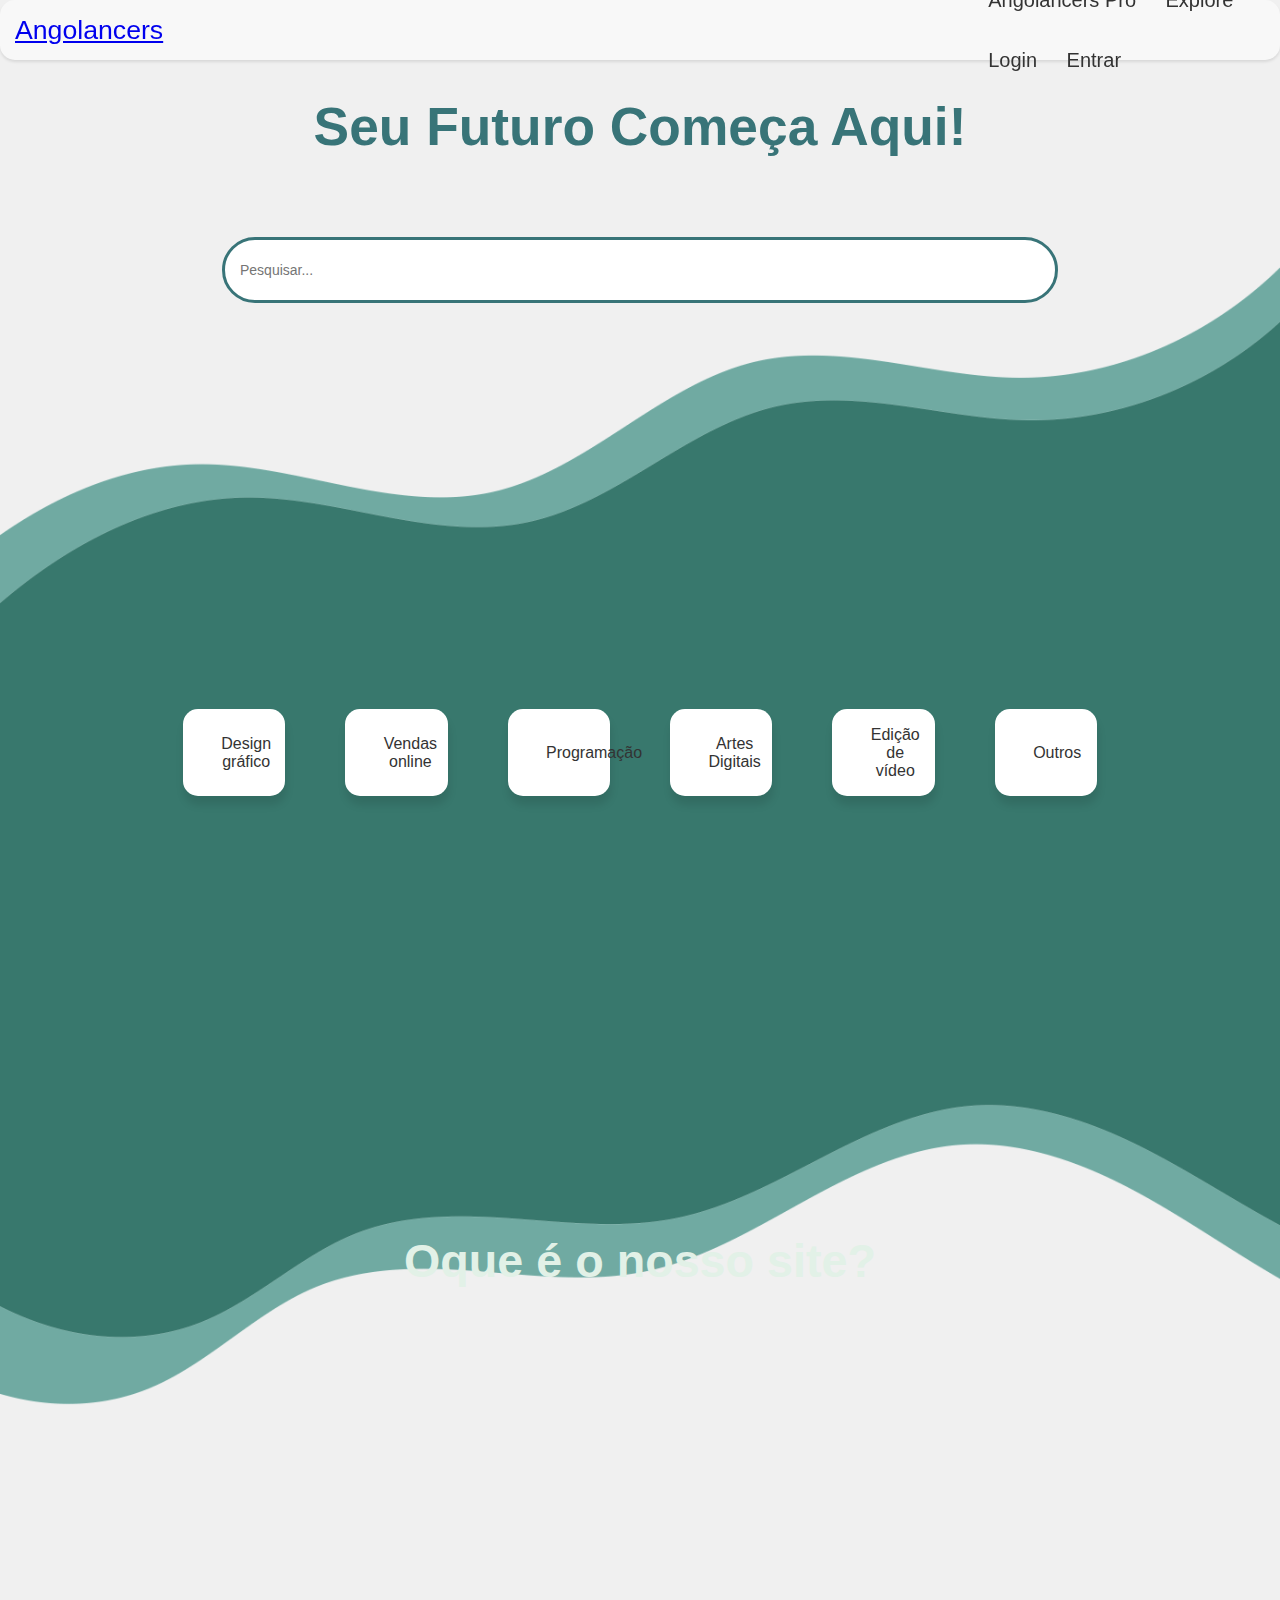
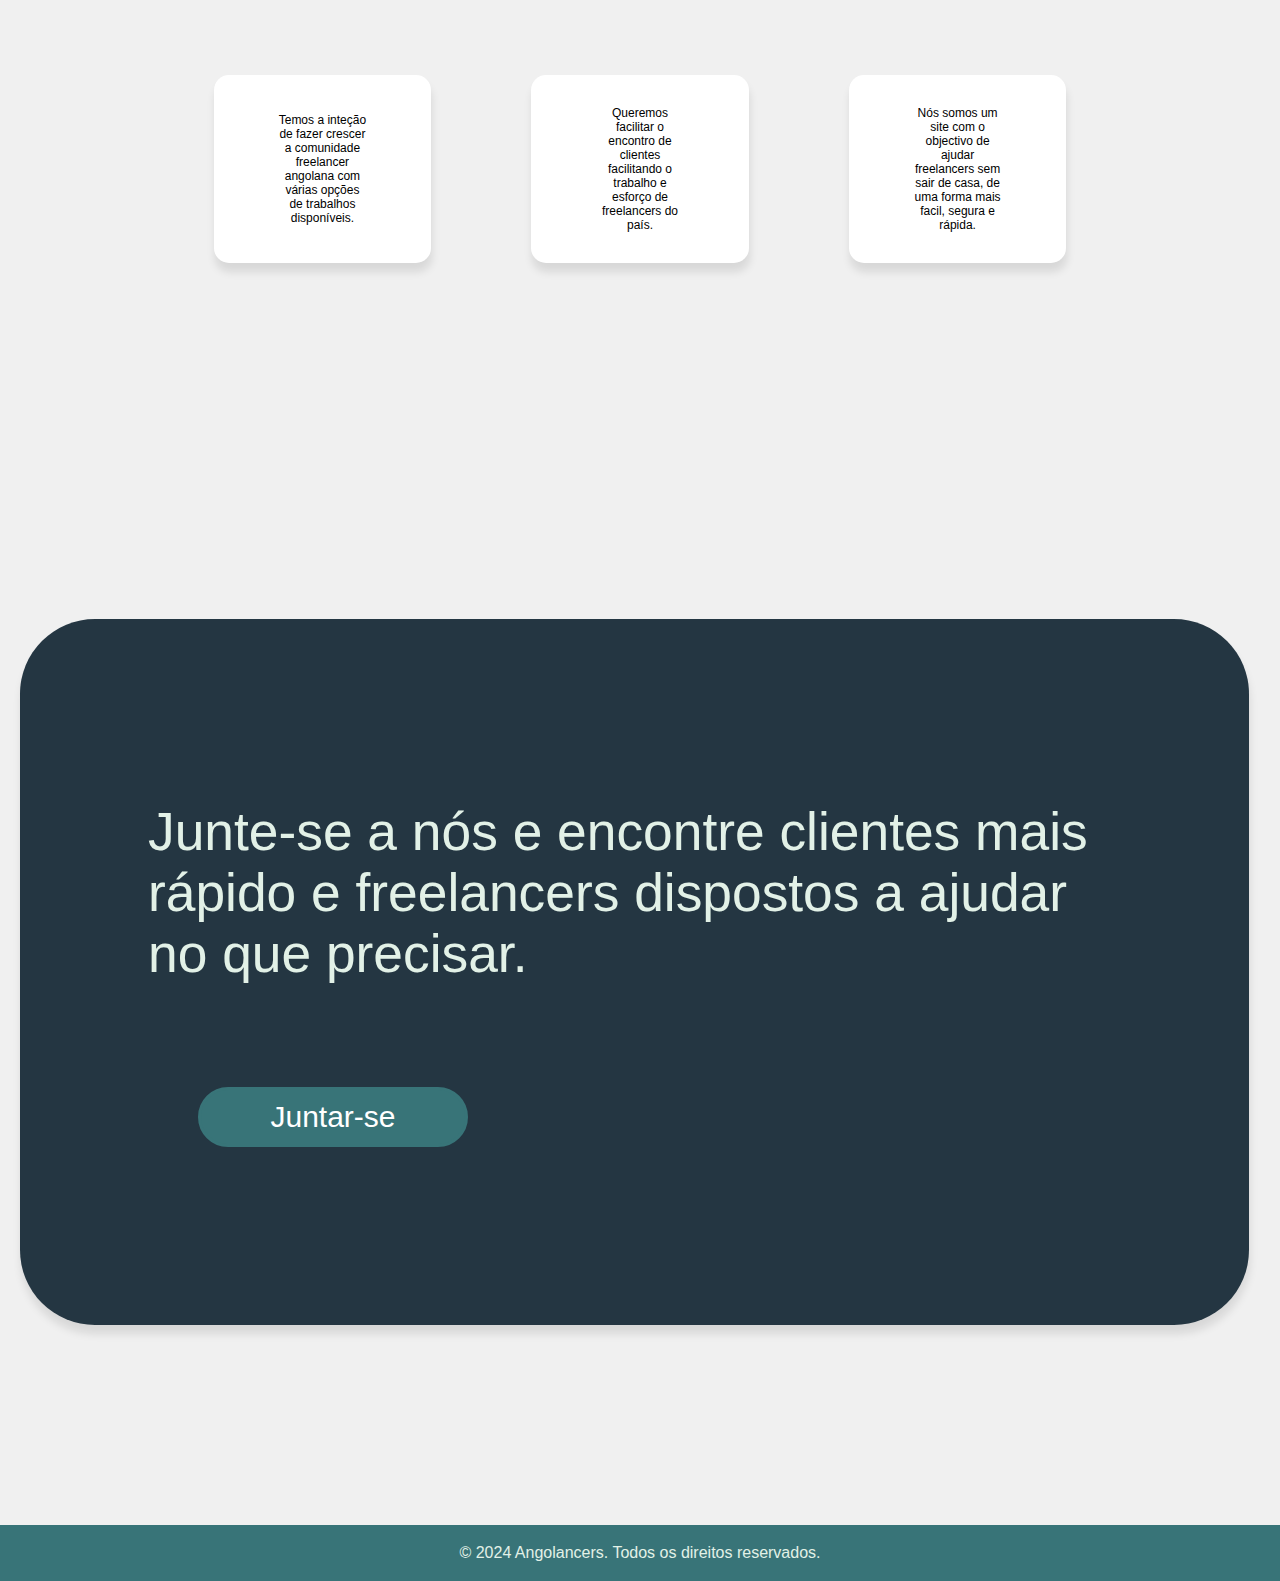
<file: index.html>
<!DOCTYPE html>
<html lang="en">
  <head>
        <meta charset="UTF-8">
        <meta name="viewport" content="width=device-width, initial-scale=1.0">
        <title>Angolancers</title>
        <link rel="stylesheet" type="text/css" href="style.css">
        
</head>
<body>
       <!--BARRA DE NAVEGAÇAO -->
       <header class="media">
        <nav class="NavBar">
          <div class="logo">
              <a href="index.html" id="start-btn">Angolancers</a>
          </div>
          <div class="navigation">
              <a href="#">Angolancers Pro</a>
              <a href="explore.html" id="explore-btn">Explore</a>
              <a href="login.html" id="login-btn">Login</a>
              <a href="enter.html" id="enter-btn">Entrar</a>
          </div> 
      </nav>
      <div class="slogan">
      <h1> Seu Futuro Começa Aqui!</h1>
      </div>
      <div class="search-container">
        <input type="text" placeholder="Pesquisar..." class="search-input">
        
    </div>

    
   
    <!---quadradinhos--->
    <div class="container">
        <div class="square square1">
          <a href="explore.html">Design gráfico</a>
        </div>
        
        <div class="square square2">
          <a href="explore.html">Vendas online</a>
        </div>
        <div class="square square3">
          <a href="explore.html"> Programação</a>
        </div>
        <div class="square square4">
          <a href="explore.html">Artes Digitais</a>
        </div>
        <div class="square square5">
           <a href="explore.html">Edição<br> de <br> vídeo</a></div>
        <div class="square square6">
          <a href="explore.html">Outros</a>
        </div>
    </div>
    <h1 class="pergunta"> Oque é o nosso site?</h1>
    <div class="inform">
           <p class="inf inf3">
            Temos a inteção de fazer crescer a comunidade
            freelancer angolana com várias opções de trabalhos disponíveis.

           </p>
           <p class="inf inf2">Queremos facilitar
            o encontro de clientes facilitando o 
            trabalho e esforço de freelancers do país.
           </p>
            <p class="inf inf1"> 
            Nós somos um site com o objectivo de  ajudar
          freelancers sem sair de casa, de uma forma mais 
            facil, segura e rápida. </p>
    </div>

    <div class="junte-se">
      <p class="omg">Junte-se a nós e encontre clientes mais rápido e freelancers
               dispostos a ajudar no que precisar.</p>
     <form action="login.html" method="POST">
        <button type="submit" name="role" value="junte-se"class="bttn" >Juntar-se</button>
     </form>
    </div>
    <div class="rodape">
     <p>&copy; 2024 Angolancers. Todos os direitos reservados.</p>
    </div>
    </header>


</body>
</html>
</file>
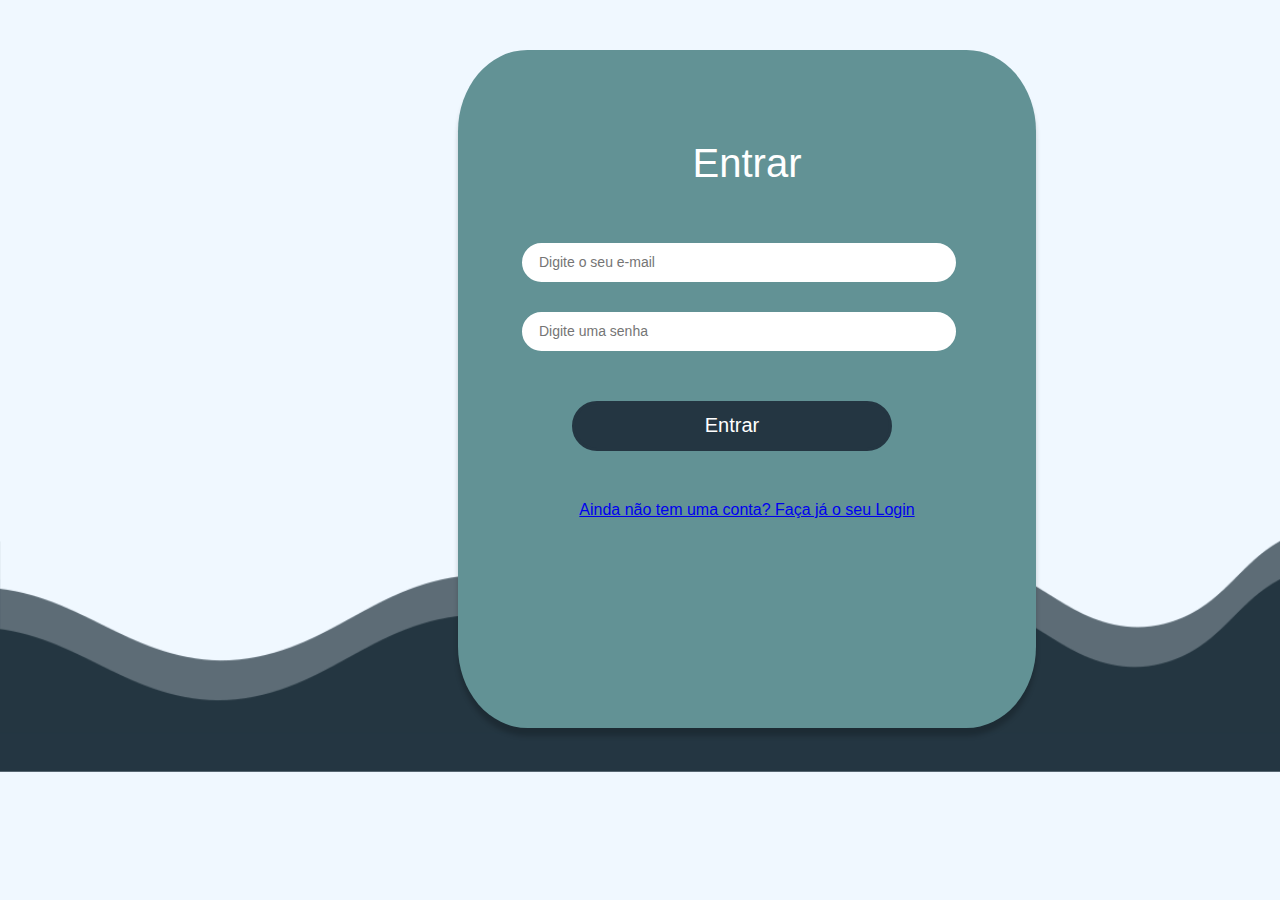
<file: enter.html>
<!DOCTYPE html>
<html lang="pt-BR">
<head>
    <meta charset="UTF-8">
    <meta name="viewport" content="width=device-width, initial-scale=1.0">
    <title>Entrar</title>
    <link rel="stylesheet" href="enter.css"> 
</head>
<body>
    <div class="enterpg">
        <h1 class="Entrar">Entrar</h1>
        <form action="script.php" method="POST">
            <div >
                <input type="email" id="email" name="email" placeholder="Digite o seu e-mail"  class="email" required>
            </div>
            <div>
                
                <input type="password" id="senha" name="senha"  placeholder="Digite uma senha" class="senha" required>
            
            <div>
                <button type="submit" name="role" value="entrar" class="entrar">Entrar</button>
                
            </div>
            <div class="log">
                <a href="login.html">Ainda não tem uma conta? Faça já o seu Login</a>
            </div>
            
        </form>
    </div>
   

</body>
</html>
</file>
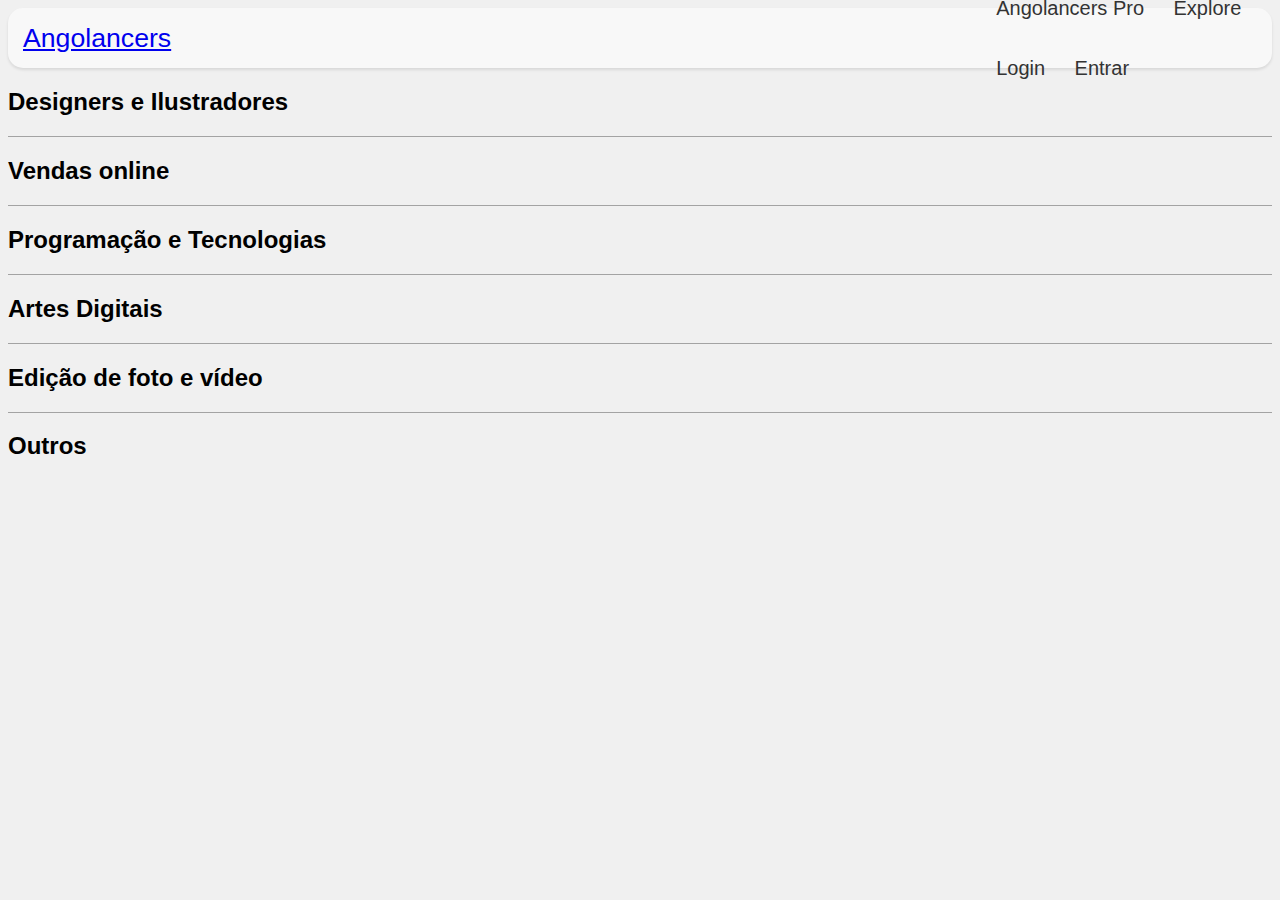
<file: explore.html>
<!DOCTYPE html>
<html lang="en">
<head>
    <meta charset="UTF-8">
    <meta name="viewport" content="width=device-width, initial-scale=1.0">
    <link rel="stylesheet" href="explore.css">
    <title>Explore</title>
</head>
<body>
    <nav class="NavBar">
        <div class="logo">
            <a href="index.html" id="start-btn">Angolancers</a>
        </div>
        <div class="navigation">
            <a href="#">Angolancers Pro</a>
            <a href="explore.html" id="explore-btn">Explore</a>
            <a href="login.html" id="login-btn">Login</a>
            <a href="enter.html" id="enter-btn">Entrar</a>
        </div> 
    </nav>

    <div class="Designers">
        <h2>Designers e Ilustradores</h2>
    </div>

    <div class="Vendas">
       <h2>Vendas online</h2>
    </div>

    <div class="prog">
        <h2>Programação e Tecnologias</h2>
    </div>

    <div class="Artes">
        <h2>Artes Digitais</h2>
    </div>

    <div class="edit">
        <h2>Edição de foto e vídeo</h2>
    </div>

    <div class="outros">
        <h2>Outros</h2>
    </div>

</body>
</html>
</file>
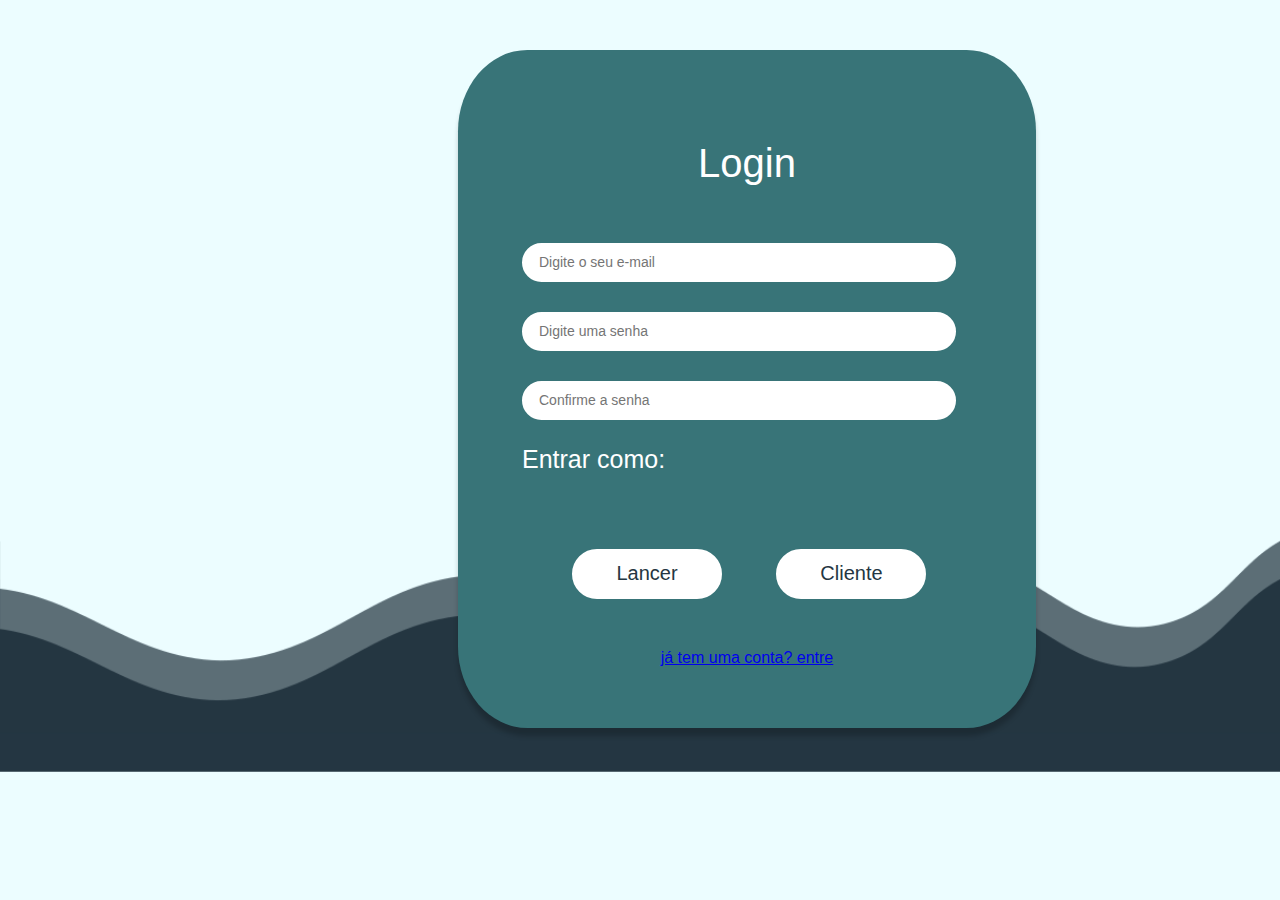
<file: login.html>
<!DOCTYPE html>
<html lang="pt-BR">
<head>
    <meta charset="UTF-8">
    <meta name="viewport" content="width=device-width, initial-scale=1.0">
    <title>Login</title>
    <link rel="stylesheet" href="styleLg.css"> <!-- Link para seu CSS -->
</head>
<body>
    <div class="loginpg">
        <h1 class="Login">Login</h1>
        <form action="script.php" method="POST">
            <div >
                <input type="email" id="email" name="email" placeholder="Digite o seu e-mail"  class="email" required>
            </div>
            <div>
                
                <input type="password" id="senha" name="senha"  placeholder="Digite uma senha" class="senha" required>
            </div>
            <div>
                <input type="password" id="confsenha" name="confsenha" placeholder="Confirme a senha"    class="confsenha" required>
            </div>
            <h3 class="entrar">Entrar como:</h3>
            <div>
                <button type="submit" name="role" value="lancer" class="lancer">Lancer</button>
                <button type="submit" name="role" value="cliente" class="clint">Cliente</button>
                
            </div>
            <div class="enterl">
                <a href="enter.html">já tem uma conta? entre</a>
            </div>
            
        </form>
    </div>
   

</body>
</html>
</file>
<file: style.css>
body
{
    background-color: #f0f0f0ff;
    
    font-family: 'Avenir Light', sans-serif;
  
}
/* Define a imagem como fundo da página */
/* Estilo geral para o corpo */
body {
    margin: 0;
    padding: 0;
    background-image: url('desenho.png'); /* Caminho da imagem */
    background-size: cover; /* A imagem cobre toda a tela */
    background-position: center; /* Centraliza a imagem */
    background-repeat: no-repeat; /* Evita repetição da imagem */
    height: 100vh; /* Ocupa toda a altura da tela */
    width: 100%; /* Ocupa toda a largura da tela */
    overflow:inherit
   
    
}

/*barra de navegaçao*/
.NavBar {
    height: 30px;
    display: flex;
    align-items: center;
    padding: 15px;
    background-color: #f8f8f8;
    border-bottom: 6px  #000000; /* Borda  */
    border-radius: 15px; /* Aumente o valor para bordas mais arredondadas */
    box-shadow: 0 2px 3px rgba(0, 0, 0, 0.1); /* Sombra*/
      position: sticky;
            top: 0; /* Fica no topo da página */
            z-index: 1000; /* Garante que fique acima de outros elementos */

}

.logo {
    margin-right: 800px; /* Espaçamento entre a logo e a navegação */
    font-size: 20pt;
   
    
}

.navigation a {
    
    line-height: 60px;
    margin-left: 25px;  /* Espaçamento entre os links */
    text-decoration: none; /* Remove o sublinhado */
    color: #333; /* Cor do texto */
    font-size: 15pt;

}

.navigation a:hover {
    color: #2bbe18; /* Cor do texto ao passar o mouse */
}
  
.slogan{
  font-size: 20pt;
  color: #387478;
  text-align: center;
 

}


/*barra de pesquisa*/

.search-container {
    display: flex; /* Usar flexbox para centralizar */
    justify-content: center; /* Centraliza horizontalmente */
    position: center;
    margin-top: 80px;
}

.search-input {
    width: 800px; /* Largura da barra de pesquisa */
    height: 30px;
    padding: 15px; /* Espaçamento interno */
    border: 3px solid #387478; /* Borda */
    background-color: #ffff;
    border-radius: 230px; /* Bordas arredondadas */
    font-size: 14px; /* Tamanho da fonte */
}


/*Alguns trabalhos frreelancer*/
/* Centraliza o contêiner na tela */
.container {
    display: flex;
    justify-content: center; /* Centraliza horizontalmente */
    align-items: center; /* Centraliza verticalmente */
    flex-wrap: wrap; /* Permite que os quadrados fiquem em linha */
    height: 100vh; /* Ocupa toda a altura da tela */
    
    
}

/* Estilos comuns para todos os quadrados */
.square {
    padding: 3%;
    width: 2%;
    height: 10px;
    margin: 30px; /* Ajusta o espaço entre os quadrados */
  
    background-color: white;
    box-shadow: 1px 9px 8px rgba(1, 1, 1, 0.1);
    border-radius: 15px;
    display: flex; /* Ativa o modelo de flexbox */
    justify-content: space-around; /* Centraliza horizontalmente */
    align-items: center; /* Centraliza verticalmente */
    text-align: center; /* Centraliza o texto, caso haja mais de uma linha */
 
   
    
}

.square:hover {
    transform: scale(1.1); /* Aumenta o tamanho */
   
}

.square a{
    color: #333;
    text-decoration: none;
}
/*INFORMACOES DO SITER!Dz*/
.inform{

    display: flex;
    justify-content: center; /* Centraliza horizontalmente */
    align-items: center; /* Centraliza verticalmente */
    flex-wrap: wrap; /* Permite que os quadrados fiquem em linha */
    height: 100vh; /* Ocupa toda a altura da tela */
   
}


.inf{
    /*parte do texto*/
  
    margin-top: 0px;
   
    /*Parte do quadrado*/
    padding: 5%;
    width: 7%;
    height: 60px;
    margin:50px; /* Ajusta o espaço entre os quadrados */
    font-size: 9pt;
 
    background-color: white;
    box-shadow: 1px 9px 8px rgba(0, 0, 0, 0.1);
    box-shadow: 15px;
  
    border-radius:15px ;
    display: flex; /* Ativa o modelo de flexbox */
    justify-content:center; /* Centraliza horizontalmente */
    align-items: center; /* Centraliza verticalmente */
    text-align:center; /* Centraliza o texto, caso haja mais de uma linha */
}


.pergunta{
   
    color: #E2F1E7;
    font-size: 35pt;
    text-align: center;
   

}

.junte-se{
    background-color: #243642;
    background-size: 1500px;
    background-repeat: no-repeat;
    margin-left: 20px;
    font-size: 40pt;
    padding: 10%;
    width: 76%;
    height: 3%;
    border:90px transparent rgba(206, 236, 216, 0.726);
    border-radius:75px ;
    box-shadow: 1px 9px 8px rgba(1, 1, 1, 0.1);
 
}



.omg    {
     
     color:#E2F1E7;;
}

.bttn{
    text-decoration: none;
    font-size: 30px;
    margin: 50px;
    color: #ffffff;;
    background-color: #387478;
    width: 270px;
    height: 60px;
    border: 3px solid #387478;
    border-radius: 40px;
}

.bttn:hover{
    
    border-color: #ffffff;
    background-color: #ffffff;
    color: #387478;
   
}

.rodape{
    margin-top: 200px;
    border: 3px solid #387478;
    background-color: #387478;
    color: #E2F1E7;
    text-align: center;
}
</file>
<file: enter.css>
body{
    width: 100%;
    height: 500px; /* Defina a altura desejada */
    background-image: url('loginpage.png'); /* Substitua pelo caminho da sua imagem */
    background-size: cover; /* Ajusta a imagem para cobrir todo o elemento */
    background-position: center; /* Centraliza a imagem */
}

body{
   
    font-family: 'Avenir Light', sans-serif;
    align-items: center;
    overflow: hidden;
    background-color: aliceblue;
}

.enterpg{
    margin: 50px  450px 0px 450px;
    width: 450px;
    height: 550px;
    background-color: #629295;
    border-radius: 12%;
    padding: 5%;
    box-shadow: 0 8px 5px rgba(0, 0, 0, 0.2);

}

.Entrar{
    /*parte do texto*/
   
   font-size: 30pt;
   text-align: center;
   font-weight: 300;
   color: rgb(255, 255, 255);
   
}

.email{
    margin-top: 30px;
    width: 400px; /* Largura da barra de pesquisa */
    height: 5px;
    padding: 15px; /* Espaçamento interno */
    border: 2px solid white;
    background-color: #ffff;
    border-radius: 20px; /* Bordas arredondadas */
    font-size: 14px;
    
}

.senha{
    margin-top: 30px;
    width: 400px; /* Largura da barra de pesquisa */
    height: 5px;
    padding: 15px; /* Espaçamento interno */
    border: 2px solid white;
    background-color: #ffff;
    border-radius: 20px; /* Bordas arredondadas */
    font-size: 14px;
    
}

.entrar{
    text-align: center;
    font-size: 20px;
    margin: 50px;
    color: #ffffff;;
    background-color: #243642;
    width: 320px;
    height: 50px;
    border: 3px solid #243642;
    border-radius: 30px;

}

.entrar:hover{
    border-color: #ffffff ;
    color: #243642;
    background-color: #ffffff;

}

.log{
    text-align: center;
}
</file>
<file: explore.css>
body{
    background-color: #f0f0f0ff;
    font-family: 'Avenir Light', sans-serif;
}

.NavBar {
    height: 30px;
    display: flex;
    align-items: center;
    padding: 15px;
    background-color: #f8f8f8;
    border: 6px  #000000; /* Borda  */
    border-radius: 15px; /* Aumente o valor para bordas mais arredondadas */
    box-shadow: 0 2px 3px rgba(0, 0, 0, 0.1); /* Sombra*/
    position: sticky;
    top: 0; /* Fica no topo da página */
    z-index: 1000; /* Garante que fique acima de outros elementos */

}

.logo {
    margin-right: 800px; /* Espaçamento entre a logo e a navegação */
    font-size: 20pt;
   
    
}

.navigation a {
    
    line-height: 60px;
    margin-left: 25px;  /* Espaçamento entre os links */
    text-decoration: none; /* Remove o sublinhado */
    color: #333; /* Cor do texto */
    font-size: 15pt;

}

.navigation a:hover {
    color: #2bbe18; /* Cor do texto ao passar o mouse */
}
  

.Designers{
     text-align: start;
    
}


.Vendas{
    border-top: 1px solid #00000052;
    width: 100%;
    margin: 20px 0;
}


.prog{

    border-top: 1px solid #00000052;
    width: 100%;
    margin: 20px 0;
}

.Artes{
    border-top: 1px solid #00000052;
    width: 100%;
    margin: 20px 0;
}

.edit{

    border-top: 1px solid #00000052;
    width: 100%;
    margin: 20px 0;

}

.outros{
    border-top: 1px solid #00000052;
    width: 100%;
    margin: 20px 0;

}
</file>
<file: styleLg.css>
body{
   
    font-family: 'Avenir Light', sans-serif;
    align-items: center;
    overflow: hidden;
    background-color: rgb(236, 253, 255);
}

.loginpg{
    margin: 50px  450px 0px 450px;
    width: 450px;
    height: 550px;
    background-color: #387478;
    border-radius: 12%;
    padding: 5%;
    box-shadow: 0 8px 5px rgba(0, 0, 0, 0.2);

}




.Login{
    /*parte do texto*/
   
   font-size: 30pt;
   text-align: center;
   font-weight: 300;
   color: rgb(255, 255, 255);
   
}


.email{
    margin-top: 30px;
    width: 400px; /* Largura da barra de pesquisa */
    height: 5px;
    padding: 15px; /* Espaçamento interno */
    border: 2px solid white;
    background-color: #ffff;
    border-radius: 20px; /* Bordas arredondadas */
    font-size: 14px;
    
}

.senha{
    margin-top: 30px;
    width: 400px; /* Largura da barra de pesquisa */
    height: 5px;
    padding: 15px; /* Espaçamento interno */
    border: 2px solid white;
    background-color: #ffff;
    border-radius: 20px; /* Bordas arredondadas */
    font-size: 14px;
    
}


.confsenha{
    margin-top: 30px;
    width: 400px; /* Largura da barra de pesquisa */
    height: 5px;
    padding: 15px; /* Espaçamento interno */
    border: 2px solid white;
    background-color: #ffff;
    border-radius: 20px; /* Bordas arredondadas */
    font-size: 14px;
    
}


.entrar{
    font-size: 25px;
    font-weight: 200;
    color: white;
}

.lancer{
    font-size: 20px;
    margin: 50px;
    color: #243642;;
    background-color: #ffffff;
    width: 150px;
    height: 50px;
    border: 3px solid #ffffff;
    border-radius: 30px;

}

.lancer:hover{
    border-color: #243642 ;
    color: #ffffff;
    background-color: #243642;

}

.clint{
    font-size: 20px;
    color: #243642;;
    background-color: #ffffff;
    width: 150px;
    height: 50px;
    border: 3px solid #ffffff;
    border-radius: 30px;
}

.clint:hover{
    border-color: #243642 ;
    color: #ffffff;
    background-color: #243642;

}

.enterl{

    text-align: center;
}

body{
    width: 100%;
    height: 500px; /* Defina a altura desejada */
    background-image: url('loginpage.png'); /* Substitua pelo caminho da sua imagem */
    background-size: cover; /* Ajusta a imagem para cobrir todo o elemento */
    background-position: center; /* Centraliza a imagem */
}
</file>
